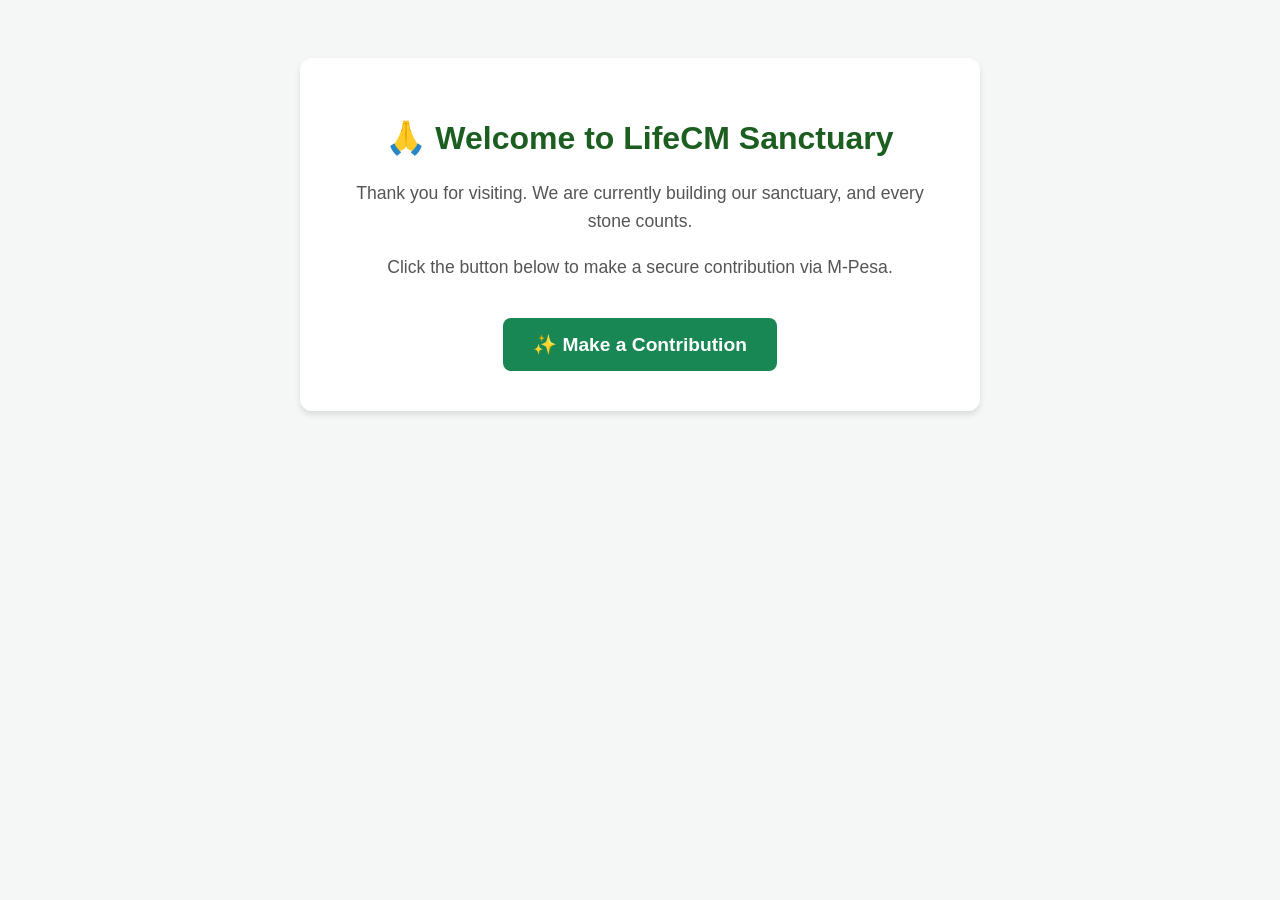
<file: index.html>
<!DOCTYPE html>
<html lang="en">
<head>
    <meta charset="UTF-8">
    <meta name="viewport" content="width=device-width, initial-scale=1.0">
    <title>LifeCM Sanctuary - Support Our Project</title>
    <style>
        body { font-family: sans-serif; text-align: center; padding: 50px 20px; background-color: #f4f7f6; color: #333; }
        .container { max-width: 600px; margin: 0 auto; background: white; padding: 40px; border-radius: 12px; box-shadow: 0 4px 6px rgba(0,0,0,0.1); }
        h1 { color: #1b5e20; }
        p { font-size: 1.1em; line-height: 1.6; color: #555; }
        .btn { display: inline-block; margin-top: 20px; padding: 15px 30px; background-color: #198754; color: white; text-decoration: none; border-radius: 8px; font-weight: bold; font-size: 1.2em; }
        .btn:hover { background-color: #145c32; }
    </style>
</head>
<body>
    <div class="container">
        <h1>🙏 Welcome to LifeCM Sanctuary</h1>
        <p>Thank you for visiting. We are currently building our sanctuary, and every stone counts.</p>
        <p>Click the button below to make a secure contribution via M-Pesa.</p>
        
        <!-- This link goes ONLY to the public donation page -->
        <a href="donate.html" class="btn">✨ Make a Contribution</a>
    </div>
</body>
</html>
</file>
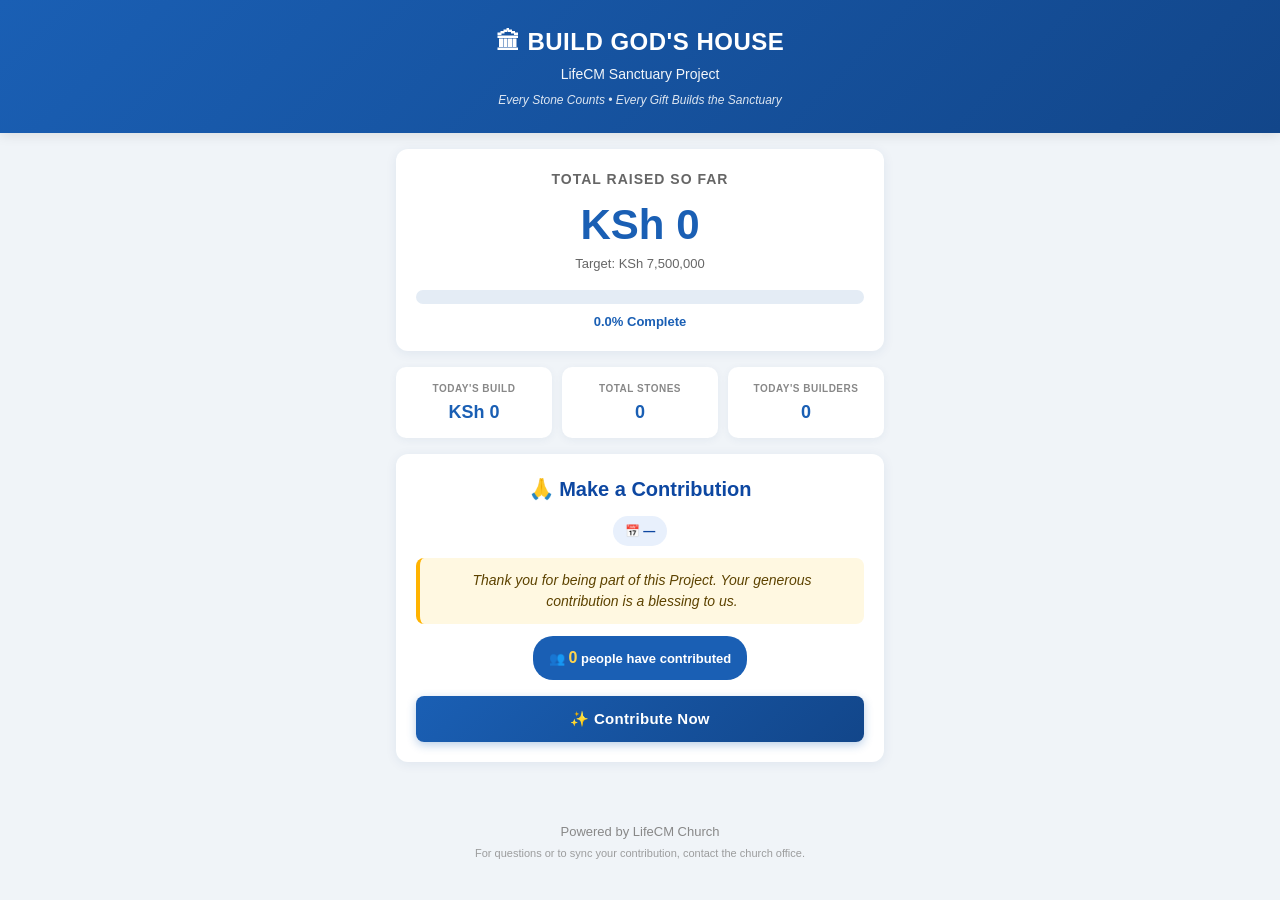
<file: donate.html>
<!DOCTYPE html>
<html lang="en">

<head>
    <link rel="icon" href="data:,">
    <meta charset="UTF-8">
    <meta name="viewport" content="width=device-width, initial-scale=1.0">
    <title>Make A Contribution — LifeCM Sanctuary Project</title>
    <link rel="stylesheet" href="css/donate.css">
</head>

<body>

<header class="donate-header">
    <h1>🏛 BUILD GOD'S HOUSE</h1>
    <p>LifeCM Sanctuary Project</p>
    <p class="tagline">Every Stone Counts • Every Gift Builds the Sanctuary</p>
</header>

<main class="donate-container">

    <!-- ==========================================
         CAMPAIGN PROGRESS SUMMARY
         ========================================== -->
    <section class="summary-card">
        <h2>Total Raised So Far</h2>
        <div class="raised-amount" id="totalRaisedDisplay">KSh 0</div>
        <div class="target-amount">Target: <span id="targetDisplay">KSh 7,500,000</span></div>

        <div class="progress">
            <div id="progressBar" class="progress-fill"></div>
        </div>
        <p class="progress-text" id="progressText">0% Complete</p>
    </section>

    <!-- ==========================================
         QUICK STATS
         ========================================== -->
    <section class="stats-grid">
        <div class="stat-card">
            <div class="stat-label">Today's Build</div>
            <div class="stat-value" id="todayRaised">KSh 0</div>
        </div>
        <div class="stat-card">
            <div class="stat-label">Total Stones</div>
            <div class="stat-value" id="totalStones">0</div>
        </div>
        <div class="stat-card">
            <div class="stat-label">Today's Builders</div>
            <div class="stat-value" id="todayBuilders">0</div>
        </div>
    </section>

    <!-- ==========================================
         MAKE A CONTRIBUTION — collapsible card
         ========================================== -->
    <section class="donate-form-card" id="donateFormSection">

        <!-- Compact Header (always visible) -->
        <div class="donate-header-block">
            <h2>🙏 Make a Contribution</h2>

            <div class="donate-date-stamp">
                📅 <span id="donateDateStamp">—</span>
            </div>

            <p class="donate-welcome-message">
                Thank you for being part of this Project.
                Your generous contribution is a blessing to us.
            </p>

            <div class="donate-people-count">
                👥 <strong id="donatePeopleCount">0</strong> people have contributed
            </div>

            <button type="button" id="showDonationFormBtn" class="toggle-form-btn">
                ✨ Contribute Now
            </button>
        </div>

        <!-- Expandable Form (hidden by default) -->
        <div id="donationFormWrapper" class="donation-form-wrapper" style="display:none;">

            <hr class="donate-separator">

            <form id="publicDonationForm">

                <div class="form-group">
                    <label for="pubPhone">Phone Number *</label>
                    <input type="tel" id="pubPhone" placeholder="e.g. 0712 345 678" maxlength="20" required>
                    <span class="field-hint">Used to sync your contribution with the church record.</span>
                </div>

                <div class="form-group">
                    <label for="pubDonor">Your Name *</label>
                    <input type="text" id="pubDonor" placeholder="e.g. Jane Wanjiru" maxlength="60" required>
                    <span class="field-hint">If you've given before, your name will appear automatically.</span>
                </div>

                <div class="form-group">
                    <label for="pubAmount">Amount (KSh) *</label>
                    <input type="number" id="pubAmount" placeholder="e.g. 5000" min="1" required>
                    <span class="stone-preview">Stones: <strong id="pubStones">0</strong></span>
                </div>

                <div class="form-group">
                    <label for="pubGroup">Group (optional)</label>
                    <select id="pubGroup"></select>
                </div>

                <div class="form-group">
                    <label for="pubComment">Message (optional)</label>
                    <textarea id="pubComment" rows="2" placeholder="A short prayer or message" maxlength="200"></textarea>
                </div>

                <div class="form-group checkbox-group">
                    <label>
                        <input type="checkbox" id="pubAnonymous">
                        Keep me anonymous on the public dashboard
                    </label>
                </div>

                <div class="form-group checkbox-group">
                    <label>
                        <input type="checkbox" id="pubForSomeone">
                        🙌 Contribute on behalf of someone else
                    </label>
                </div>

                <!-- Recipient fields (hidden by default) -->
                <div id="recipientFields" style="display:none; padding:12px; background:#f0f7ee; border-radius:8px; margin-bottom:16px; border-left:3px solid #4caf50;">
                    <p style="font-size:12px; color:#2e7d32; margin:0 0 12px 0; font-weight:600;">
                        Recipient Details
                    </p>

                    <div class="form-group">
                        <label for="recipientName">Recipient's Name</label>
                        <input type="text" id="recipientName" placeholder="Who is this for?" maxlength="60">
                    </div>

                    <div class="form-group">
                        <label for="recipientPhone">Recipient's Phone (optional)</label>
                        <input type="tel" id="recipientPhone" placeholder="e.g. 0722 345 678" maxlength="20">
                    </div>

                    <div class="form-group">
                        <label for="recipientGroup">Recipient's Group (optional)</label>
                        <select id="recipientGroup"></select>
                    </div>
                </div>

                <div style="margin-top: 20px; padding: 16px; background: #e8f5e9; border-radius: 8px; border-left: 4px solid #4caf50;">
                    <h3 style="color: #1b5e20; margin: 0 0 10px;">💳 Pay with M-Pesa</h3>
                    <p style="font-size: 13px; color: #333; margin: 0 0 12px;">
                    Enter your details above, then click below to receive a payment prompt on your phone.
                </p>
                    <button type="button" id="mpesaPayBtn" style="width:100%; padding:14px; background:#198754; color:#fff; border:none; border-radius:8px; font-weight:700; font-size:15px; cursor:pointer;">
                    📱 Pay KSh <span id="mpesaAmountLabel">0</span> via M-Pesa
                    </button>
                <div id="mpesaStatus" style="margin-top: 10px; font-size: 13px; text-align: center;"></div>
            </div>

            </form>

        </div>

    </section>

    <!-- ==========================================
         CONFIRMATION (hidden until after submit)
         ========================================== -->
    <!-- ==========================================
     CONFIRMATION (hidden until after submit)
     ========================================== -->
<section id="confirmationCard" class="confirmation-card" style="display:none;">

    <!-- The image that gets captured by html2canvas -->
    <div id="receiptCaptureArea" class="receipt-capture">
        <div class="receipt-header">
            <div class="receipt-logo">🏛</div>
            <div class="receipt-title">BUILD GOD'S HOUSE</div>
            <div class="receipt-subtitle">LifeCM Sanctuary Project</div>
            <div class="receipt-tagline">Every Stone Counts • Every Gift Builds the Sanctuary</div>
        </div>

        <h2 id="confirmationTitle" class="receipt-heading">✅ Thank You!</h2>
        <p class="receipt-subtext">Your contribution has been recorded.</p>

    <div class="confirmation-details">
        <p><strong>Amount:</strong> <span id="confAmount">KSh 0</span></p>
        <p><strong>Stones:</strong> <span id="confStones">0</span></p>
        <p id="confGroupLine"><strong>Group:</strong> <span id="confGroup">—</span></p>
        <p id="confRecipientLine" style="display:none;"><strong>On behalf of:</strong> <span id="confRecipient">—</span></p>
        <p><strong>Reference:</strong> <span id="confRef">—</span></p>
        <p><strong>Time:</strong> <span id="confTime">—</span></p>
    </div>

        <p class="receipt-footer-note">
            Please forward to the church admin to sync your contribution.
        </p>

        <div class="receipt-watermark">OFFICIAL RECEIPT</div>
    </div>

    <!-- Actions -->
    <div class="confirmation-actions">
        <button id="downloadReceiptBtn" class="action-btn primary">
            📸 Download Receipt Image
        </button>
    </div>

    <p class="confirmation-note">
        📸 <strong>Save the image</strong> and post it to the church WhatsApp
        group so the admin can sync your contribution.
    </p>

    <button id="pubNewDonationBtn" class="submit-btn secondary">
        Make Another Contribution
    </button>
</section>

    <!-- ==========================================
     TEXT PREVIEW MODAL
     ========================================== -->
<div id="textPreviewModal" class="preview-modal" style="display:none;">
    <div class="preview-modal-content">
        <h3>📸 Contribution Details</h3>
        <p class="preview-hint">
            The text below has been copied to your clipboard.
            You can also paste it directly into the church group.
        </p>
        <textarea id="previewTextArea" readonly></textarea>
        <div class="preview-actions">
            <button id="previewCloseBtn" class="action-btn">Close</button>
            <button id="previewCopyAgainBtn" class="action-btn primary">Copy Again</button>
        </div>
    </div>
</div>

</main>

<footer class="donate-footer">
    <p>Powered by LifeCM Church</p>
    <p class="footer-note">
        For questions or to sync your contribution, contact the church office.
    </p>
</footer>

<script src="js/html2canvas.min.js"></script>
<script src="js/donate.js"></script>

</body>
</html>
</file>
<file: css/donate.css>
/* ============================================
   LIFE CM SANCTUARY PROJECT
   PUBLIC DONATION PAGE
   Mobile-first design
   ============================================ */

* {
    box-sizing: border-box;
    margin: 0;
    padding: 0;
}

body {
    font-family: -apple-system, BlinkMacSystemFont, "Segoe UI", Roboto, sans-serif;
    background: #f0f4f8;
    color: #1a3d7c;
    line-height: 1.5;
    -webkit-font-smoothing: antialiased;
}

/* ============================================
   HEADER
   ============================================ */
.donate-header {
    background: linear-gradient(135deg, #1a5fb4 0%, #12468a 100%);
    color: #ffffff;
    text-align: center;
    padding: 24px 16px;
    box-shadow: 0 2px 12px rgba(0, 0, 0, 0.1);
}

.donate-header h1 {
    font-size: 24px;
    margin-bottom: 4px;
    letter-spacing: 0.5px;
}

.donate-header p {
    font-size: 14px;
    opacity: 0.95;
}

.donate-header .tagline {
    font-size: 12px;
    opacity: 0.85;
    margin-top: 6px;
    font-style: italic;
}

/* ============================================
   MAIN CONTAINER
   ============================================ */
.donate-container {
    max-width: 520px;
    margin: 0 auto;
    padding: 16px;
}

/* ============================================
   SUMMARY CARD
   ============================================ */
.summary-card {
    background: #ffffff;
    border-radius: 12px;
    padding: 20px;
    box-shadow: 0 2px 12px rgba(26, 63, 124, 0.08);
    text-align: center;
    margin-bottom: 16px;
}

.summary-card h2 {
    font-size: 14px;
    text-transform: uppercase;
    letter-spacing: 1px;
    color: #666;
    margin-bottom: 12px;
    font-weight: 600;
}

.raised-amount {
    font-size: 36px;
    font-weight: 800;
    color: #1a5fb4;
    line-height: 1.1;
    margin-bottom: 6px;
}

.target-amount {
    font-size: 13px;
    color: #666;
    margin-bottom: 16px;
}

.progress {
    height: 14px;
    background: #e4ecf5;
    border-radius: 8px;
    overflow: hidden;
    margin-bottom: 8px;
}

.progress-fill {
    height: 100%;
    background: linear-gradient(90deg, #4caf50, #2e7d32);
    border-radius: 8px;
    width: 0%;
    transition: width 0.6s ease-out;
}

.progress-text {
    font-size: 13px;
    color: #1a5fb4;
    font-weight: 600;
}

/* ============================================
   QUICK STATS
   ============================================ */
.stats-grid {
    display: grid;
    grid-template-columns: repeat(3, 1fr);
    gap: 10px;
    margin-bottom: 16px;
}

.stat-card {
    background: #ffffff;
    border-radius: 10px;
    padding: 14px 8px;
    text-align: center;
    box-shadow: 0 2px 8px rgba(26, 63, 124, 0.06);
}

.stat-label {
    font-size: 10px;
    text-transform: uppercase;
    letter-spacing: 0.5px;
    color: #888;
    margin-bottom: 6px;
    font-weight: 600;
}

.stat-value {
    font-size: 16px;
    font-weight: 700;
    color: #1a5fb4;
    line-height: 1.2;
}

/* ============================================
   DONATE FORM CARD
   ============================================ */
.donate-form-card {
    background: #ffffff;
    border-radius: 12px;
    padding: 20px;
    box-shadow: 0 2px 12px rgba(26, 63, 124, 0.08);
    margin-bottom: 16px;
}

.donate-header-block {
    text-align: center;
}

.donate-header-block h2 {
    font-size: 20px;
    color: #1a5fb4;
    margin-bottom: 12px;
}

.donate-date-stamp {
    display: inline-block;
    font-size: 12px;
    color: #666;
    background: #f0f4f8;
    padding: 6px 12px;
    border-radius: 20px;
    margin-bottom: 12px;
    font-weight: 500;
}

.donate-welcome-message {
    font-size: 14px;
    color: #444;
    line-height: 1.5;
    margin-bottom: 12px;
    padding: 12px 16px;
    background: #fff8e1;
    border-radius: 8px;
    border-left: 4px solid #ffc107;
    font-style: italic;
}

.donate-people-count {
    font-size: 13px;
    color: #1a5fb4;
    font-weight: 600;
    margin-bottom: 16px;
    padding: 8px;
    background: #e8f0fc;
    border-radius: 6px;
    display: inline-block;
}

.donate-people-count strong {
    color: #0d47a1;
    font-size: 15px;
}

.toggle-form-btn {
    width: 100%;
    padding: 14px;
    font-size: 15px;
    font-weight: 700;
    background: linear-gradient(135deg, #1a5fb4 0%, #12468a 100%);
    color: #ffffff;
    border: none;
    border-radius: 8px;
    cursor: pointer;
    box-shadow: 0 3px 10px rgba(26, 95, 180, 0.3);
    transition: transform 0.1s, box-shadow 0.15s;
    letter-spacing: 0.3px;
}

.toggle-form-btn:hover {
    box-shadow: 0 4px 14px rgba(26, 95, 180, 0.4);
}

.toggle-form-btn:active {
    transform: translateY(1px);
}

.donate-separator {
    margin: 20px 0;
    border: none;
    border-top: 1px dashed #d5dce5;
}

.donation-form-wrapper {
    animation: slideDown 0.3s ease-out;
}

@keyframes slideDown {
    from {
        opacity: 0;
        transform: translateY(-8px);
    }
    to {
        opacity: 1;
        transform: translateY(0);
    }
}

/* ============================================
   FORM FIELDS
   ============================================ */
.form-group {
    margin-bottom: 16px;
}

.form-group label {
    display: block;
    font-size: 13px;
    font-weight: 600;
    color: #333;
    margin-bottom: 6px;
}

.form-group input[type="text"],
.form-group input[type="number"],
.form-group input[type="tel"],
.form-group select,
.form-group textarea {
    width: 100%;
    padding: 12px 14px;
    font-size: 16px;
    border: 1.5px solid #d5dce5;
    border-radius: 8px;
    background: #f8fafc;
    color: #1a3d7c;
    font-family: inherit;
    transition: border-color 0.15s;
}

.form-group input:focus,
.form-group select:focus,
.form-group textarea:focus {
    outline: none;
    border-color: #1a5fb4;
    background: #ffffff;
}

.form-group textarea {
    resize: vertical;
    min-height: 60px;
}

.field-hint {
    display: block;
    font-size: 11px;
    color: #999;
    margin-top: 4px;
    font-style: italic;
}

.stone-preview {
    display: block;
    font-size: 12px;
    color: #666;
    margin-top: 4px;
}

.stone-preview strong {
    color: #1a5fb4;
}

.checkbox-group {
    display: flex;
    align-items: center;
}

.checkbox-group label {
    display: flex;
    align-items: center;
    gap: 8px;
    font-weight: 400;
    font-size: 14px;
    cursor: pointer;
    margin: 0;
    color: #333;
}

.checkbox-group input[type="checkbox"] {
    width: 18px;
    height: 18px;
    cursor: pointer;
    flex-shrink: 0;
}

.submit-btn {
    width: 100%;
    padding: 16px;
    font-size: 16px;
    font-weight: 700;
    background: #1a5fb4;
    color: #ffffff;
    border: none;
    border-radius: 8px;
    cursor: pointer;
    transition: background 0.15s, transform 0.05s;
    box-shadow: 0 2px 8px rgba(26, 95, 180, 0.25);
}

.submit-btn:hover {
    background: #12468a;
}

.submit-btn:active {
    transform: translateY(1px);
}

.submit-btn.secondary {
    background: #e8eef7;
    color: #1a5fb4;
    box-shadow: none;
    margin-top: 12px;
}

.submit-btn.secondary:hover {
    background: #d5e2f2;
}

/* ============================================
   CONFIRMATION CARD
   ============================================ */
.confirmation-card {
    background: #ffffff;
    border-radius: 12px;
    padding: 24px;
    box-shadow: 0 2px 12px rgba(26, 63, 124, 0.08);
    text-align: center;
    margin-bottom: 16px;
    border-top: 4px solid #4caf50;
}

.confirmation-card h2 {
    font-size: 22px;
    color: #2e7d32;
    margin-bottom: 12px;
}

.confirmation-card > p {
    font-size: 14px;
    color: #555;
    margin-bottom: 20px;
}

.confirmation-details {
    background: #f0f7ee;
    border-radius: 8px;
    padding: 16px;
    text-align: left;
    margin-bottom: 20px;
}

.confirmation-details p {
    font-size: 14px;
    color: #333;
    margin: 6px 0;
}

.confirmation-details strong {
    color: #1a3d7c;
    display: inline-block;
    min-width: 110px;
}

.confirmation-note {
    font-size: 13px;
    color: #666;
    line-height: 1.5;
    margin-bottom: 16px;
    padding: 12px;
    background: #fff8e1;
    border-radius: 6px;
    border-left: 3px solid #ffc107;
}

.confirmation-actions {
    margin-bottom: 12px;
}

.action-btn {
    width: 100%;
    padding: 12px;
    font-size: 14px;
    font-weight: 600;
    background: #e8f0fc;
    color: #1a5fb4;
    border: 1px solid #b8d0eb;
    border-radius: 8px;
    cursor: pointer;
    transition: background 0.15s;
}

.action-btn:hover {
    background: #d5e2f2;
}

.action-btn:active {
    transform: translateY(1px);
}

/* ============================================
   FOOTER
   ============================================ */
.donate-footer {
    text-align: center;
    padding: 24px 16px;
    color: #888;
    font-size: 13px;
}

.donate-footer p {
    margin: 4px 0;
}

.footer-note {
    font-size: 11px;
    opacity: 0.8;
}

/* ============================================
   MOBILE
   ============================================ */
@media (min-width: 480px) {
    .raised-amount {
        font-size: 42px;
    }
    .stat-value {
        font-size: 18px;
    }
}/* ============================================
   TEXT PREVIEW MODAL
   ============================================ */
.preview-modal {
    position: fixed;
    top: 0;
    left: 0;
    width: 100%;
    height: 100%;
    background: rgba(0, 0, 0, 0.6);
    z-index: 9999;
    display: flex;
    align-items: center;
    justify-content: center;
    padding: 16px;
    animation: fadeIn 0.2s ease-out;
}

.preview-modal-content {
    background: #ffffff;
    border-radius: 12px;
    padding: 20px;
    max-width: 480px;
    width: 100%;
    max-height: 90vh;
    overflow-y: auto;
    box-shadow: 0 8px 32px rgba(0, 0, 0, 0.3);
    animation: scaleIn 0.25s ease-out;
}

.preview-modal-content h3 {
    font-size: 18px;
    color: #1a5fb4;
    margin-bottom: 8px;
    text-align: center;
}

.preview-hint {
    font-size: 13px;
    color: #666;
    text-align: center;
    margin-bottom: 16px;
    line-height: 1.4;
}

#previewTextArea {
    width: 100%;
    min-height: 260px;
    padding: 12px;
    font-family: 'Courier New', Consolas, monospace;
    font-size: 12px;
    line-height: 1.5;
    border: 1px solid #d5dce5;
    border-radius: 8px;
    background: #f8fafc;
    color: #1a3d7c;
    resize: vertical;
    box-sizing: border-box;
}

.preview-actions {
    display: flex;
    gap: 8px;
    margin-top: 16px;
}

.preview-actions .action-btn {
    flex: 1;
    padding: 12px;
    border-radius: 8px;
    font-size: 14px;
    font-weight: 600;
    cursor: pointer;
    transition: background 0.15s;
    border: 1px solid #b8d0eb;
}

.preview-actions .action-btn.primary {
    background: #1a5fb4;
    color: #ffffff;
    border-color: #1a5fb4;
}

.preview-actions .action-btn.primary:hover {
    background: #12468a;
}

.preview-actions .action-btn:hover {
    background: #e8f0fc;
}

@keyframes fadeIn {
    from { opacity: 0; }
    to { opacity: 1; }
}

@keyframes scaleIn {
    from {
        opacity: 0;
        transform: scale(0.95);
    }
    to {
        opacity: 1;
        transform: scale(1);
    }
}/* ============================================
   COLORED LABELS for the Contribute Card
   ============================================ */

.donate-form-card .form-group label {
    color: #1a3d7c !important;
    font-weight: 700 !important;
    font-size: 13px;
    letter-spacing: 0.2px;
}

/* Highlight the "required" asterisks */
.donate-form-card .form-group label::after {
    content: "";
}

.donate-header-block h2 {
    color: #0d47a1 !important;
}

.donate-date-stamp {
    color: #0d47a1 !important;
    background: #e8f0fc !important;
    font-weight: 600 !important;
}

.donate-welcome-message {
    color: #5d4300 !important;
    background: #fff8e1 !important;
    border-left-color: #ffb300 !important;
}

.donate-people-count {
    color: #ffffff !important;
    background: #1a5fb4 !important;
    padding: 10px 16px !important;
    border-radius: 20px !important;
    display: inline-block !important;
    font-weight: 600 !important;
}

.donate-people-count strong {
    color: #ffd54f !important;
    font-size: 16px !important;
}

/* Checkbox labels — colored */
.donate-form-card .checkbox-group label {
    color: #1a3d7c !important;
    font-weight: 600 !important;
}

/* Recipient fields panel */
#recipientFields label {
    color: #1b5e20 !important;
    font-weight: 700 !important;
}

#recipientFields p {
    color: #2e7d32 !important;
    font-size: 13px !important;
    font-weight: 700 !important;
    letter-spacing: 0.3px;
    text-transform: uppercase;
}

/* Stone preview — make it pop */
.stone-preview {
    color: #1a5fb4 !important;
    font-weight: 600 !important;
}

.stone-preview strong {
    color: #0d47a1 !important;
    background: #e8f0fc;
    padding: 2px 8px;
    border-radius: 4px;
    font-size: 13px;
}

/* Field hints */
.field-hint {
    color: #5d4300 !important;
    font-style: normal !important;
    background: #fff8e1;
    padding: 3px 8px;
    border-radius: 4px;
    display: inline-block;
    margin-top: 4px !important;
    font-size: 11px !important;
}/* ============================================
   RECEIPT CAPTURE AREA
   Styled for html2canvas image export
   ============================================ */

.receipt-capture {
    background: #ffffff;
    border-radius: 12px;
    padding: 20px 16px;
    border: 2px solid #1a5fb4;
    text-align: center;
    position: relative;
    overflow: hidden;
}

.receipt-header {
    background: linear-gradient(135deg, #1a5fb4 0%, #12468a 100%);
    color: #ffffff;
    margin: -20px -16px 16px -16px;
    padding: 20px 16px;
    border-radius: 10px 10px 0 0;
}

.receipt-logo {
    font-size: 32px;
    line-height: 1;
    margin-bottom: 8px;
}

.receipt-title {
    font-size: 20px;
    font-weight: 800;
    letter-spacing: 1px;
    margin-bottom: 4px;
}

.receipt-subtitle {
    font-size: 13px;
    opacity: 0.95;
    margin-bottom: 4px;
}

.receipt-tagline {
    font-size: 11px;
    opacity: 0.85;
    font-style: italic;
}

.receipt-heading {
    font-size: 24px;
    color: #2e7d32;
    margin-bottom: 6px;
}

.receipt-subtext {
    font-size: 13px;
    color: #666;
    margin-bottom: 20px;
}

.receipt-capture .confirmation-details {
    background: #f0f7ee;
    border-radius: 8px;
    padding: 14px;
    text-align: left;
    margin-bottom: 16px;
}

.receipt-capture .confirmation-details p {
    font-size: 14px;
    color: #333;
    margin: 6px 0;
}

.receipt-capture .confirmation-details strong {
    color: #1a3d7c;
    display: inline-block;
    min-width: 110px;
}

.receipt-footer-note {
    font-size: 12px;
    color: #666;
    font-style: italic;
    margin-bottom: 20px;
    padding: 10px;
    background: #fff8e1;
    border-radius: 6px;
    border-left: 3px solid #ffc107;
    text-align: left;
}

.receipt-watermark {
    font-size: 10px;
    color: #1a5fb4;
    font-weight: 700;
    letter-spacing: 3px;
    opacity: 0.5;
    margin-top: 12px;
    padding-top: 12px;
    border-top: 1px dashed #d5dce5;
}

/* Action button styling */
.confirmation-actions {
    margin-bottom: 12px;
    margin-top: 16px;
}

.action-btn.primary {
    background: #1a5fb4;
    color: #ffffff;
    border: 1px solid #1a5fb4;
}

.action-btn.primary:hover {
    background: #12468a;
}
</file>
